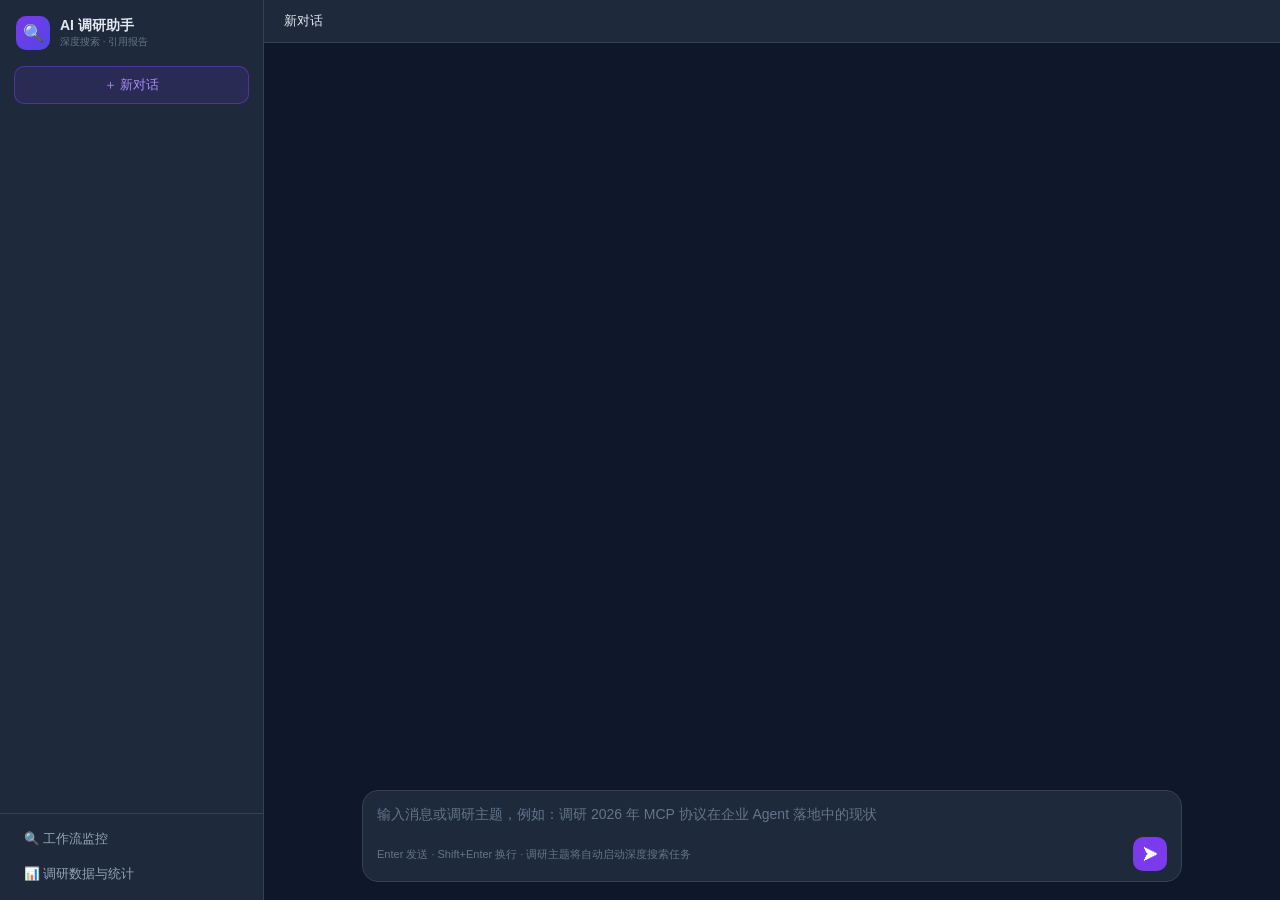
<file: research-agent/src/main/resources/templates/index.html>
<!DOCTYPE html>
<html lang="zh-CN">
<head>
<meta charset="UTF-8">
<meta name="viewport" content="width=device-width, initial-scale=1.0">
<title>AI 调研助手</title>
<style>
  :root {
    --bg: #0f172a; --panel: #1e293b; --panel2: #162032; --border: #334155;
    --text: #e2e8f0; --muted: #94a3b8; --faint: #64748b;
    --purple: #7c3aed; --purple-l: #a78bfa; --blue: #3b82f6; --green: #10b981;
    --red: #ef4444; --amber: #f59e0b;
  }
  * { margin: 0; padding: 0; box-sizing: border-box; }
  html, body { height: 100%; }
  body { font-family: -apple-system, "Segoe UI", "Microsoft YaHei", sans-serif; background: var(--bg); color: var(--text); overflow: hidden; }

  .app { display: flex; height: 100vh; }

  /* ===== 左侧会话栏 ===== */
  .side { width: 264px; flex-shrink: 0; background: var(--panel); border-right: 1px solid var(--border); display: flex; flex-direction: column; }
  .side .brand { padding: 16px 16px 12px; display: flex; align-items: center; gap: 10px; }
  .side .logo { width: 34px; height: 34px; border-radius: 10px; background: linear-gradient(135deg, #7c3aed, #4f46e5); display: flex; align-items: center; justify-content: center; font-size: 17px; }
  .side .brand .t { font-weight: 700; font-size: 14px; color: var(--text); }
  .side .brand .s { font-size: 10px; color: var(--faint); }
  .new-btn { margin: 4px 14px 10px; padding: 9px 12px; border-radius: 10px; border: 1px solid rgba(124,58,237,.5); background: rgba(124,58,237,.14); color: var(--purple-l); font-size: 13px; cursor: pointer; display: flex; align-items: center; gap: 7px; justify-content: center; }
  .new-btn:hover { background: rgba(124,58,237,.25); }
  .conv-list { flex: 1; overflow-y: auto; padding: 2px 8px; }
  .conv-list .sec { font-size: 10px; color: var(--faint); letter-spacing: .08em; padding: 8px 8px 5px; }
  .conv-item { padding: 9px 10px; border-radius: 9px; cursor: pointer; margin-bottom: 2px; border: 1px solid transparent; position: relative; }
  .conv-item:hover { background: var(--panel2); }
  .conv-item.active { background: rgba(124,58,237,.13); border-color: rgba(124,58,237,.45); }
  .conv-item .t { font-size: 12.5px; color: var(--text); line-height: 1.45; display: -webkit-box; -webkit-line-clamp: 2; -webkit-box-orient: vertical; overflow: hidden; padding-right: 18px; }
  .conv-item .m { font-size: 10.5px; color: var(--faint); margin-top: 3px; display: flex; gap: 8px; }
  .conv-item .del { position: absolute; right: 7px; top: 50%; transform: translateY(-50%); display: none; width: 20px; height: 20px; border-radius: 6px; border: none; background: transparent; color: var(--faint); font-size: 11px; cursor: pointer; line-height: 20px; text-align: center; }
  .conv-item:hover .del { display: block; }
  .conv-item .del:hover { color: #fca5a5; background: rgba(239,68,68,.12); }
  .side .foot { border-top: 1px solid var(--border); padding: 10px 14px; }
  .side .foot a { display: flex; align-items: center; gap: 8px; color: var(--muted); text-decoration: none; font-size: 12.5px; padding: 7px 10px; border-radius: 8px; }
  .side .foot a + a { margin-top: 4px; }
  .side .foot a:hover { background: var(--panel2); color: var(--text); }

  /* ===== 主区 ===== */
  .main { flex: 1; min-width: 0; display: flex; flex-direction: column; position: relative; }
  .main-head { padding: 12px 20px; border-bottom: 1px solid var(--border); display: flex; align-items: center; gap: 10px; background: var(--panel); }
  .main-head .ct { font-size: 13px; color: var(--text); flex: 1; min-width: 0; overflow: hidden; text-overflow: ellipsis; white-space: nowrap; }
  .main-head .cm { font-size: 11px; color: var(--faint); white-space: nowrap; }

  .msgs { flex: 1; overflow-y: auto; padding: 28px 20px 10px; scroll-behavior: smooth; }
  .msgs-inner { max-width: 820px; margin: 0 auto; }

  /* 欢迎空状态 */
  .welcome { max-width: 640px; margin: 8vh auto 0; text-align: center; }
  .welcome .big-logo { width: 64px; height: 64px; border-radius: 18px; background: linear-gradient(135deg, #7c3aed, #4f46e5); display: flex; align-items: center; justify-content: center; font-size: 30px; margin: 0 auto 16px; box-shadow: 0 8px 28px rgba(124,58,237,.35); }
  .welcome h1 { font-size: 22px; color: var(--text); margin-bottom: 8px; }
  .welcome .sub { font-size: 13px; color: var(--muted); margin-bottom: 28px; line-height: 1.7; }
  .sugs { display: grid; grid-template-columns: 1fr 1fr; gap: 10px; text-align: left; }
  .sug { background: var(--panel); border: 1px solid var(--border); border-radius: 12px; padding: 13px 15px; cursor: pointer; transition: border-color .15s; }
  .sug:hover { border-color: var(--purple); }
  .sug .k { font-size: 12px; margin-bottom: 4px; }
  .sug .v { font-size: 12.5px; color: var(--muted); line-height: 1.5; }

  /* ===== 消息气泡 ===== */
  .msg { display: flex; gap: 10px; margin-bottom: 22px; }
  .msg .avatar { width: 30px; height: 30px; border-radius: 9px; flex-shrink: 0; display: flex; align-items: center; justify-content: center; font-size: 15px; background: var(--panel2); border: 1px solid var(--border); }
  .msg.user { flex-direction: row-reverse; }
  .msg.user .avatar { background: rgba(124,58,237,.2); border-color: rgba(124,58,237,.5); }
  .msg .body { max-width: 76%; min-width: 0; }
  .msg.user .body { background: linear-gradient(135deg, #6d28d9, #7c3aed); color: #f5f3ff; padding: 11px 15px; border-radius: 14px 4px 14px 14px; font-size: 14px; line-height: 1.7; word-break: break-word; white-space: pre-wrap; }
  .msg.assistant .body { flex: 1; }
  .md { font-size: 14px; line-height: 1.8; word-break: break-word; color: #dbe2ea; }
  .md p { margin: 6px 0; }
  .md h1,.md h2,.md h3 { margin: 12px 0 6px; color: var(--text); }
  .md h1 { font-size: 17px; } .md h2 { font-size: 15px; } .md h3 { font-size: 14px; }
  .md ul,.md ol { padding-left: 22px; margin: 6px 0; }
  .md code { background: var(--panel2); padding: 1px 5px; border-radius: 4px; font-size: 12.5px; }
  .md pre { background: #0b1220; border: 1px solid var(--border); padding: 10px 12px; border-radius: 8px; overflow-x: auto; margin: 8px 0; }
  .md pre code { background: none; padding: 0; }
  .md strong { color: #fff; }
  .md a { color: var(--purple-l); }
  .md blockquote { border-left: 3px solid var(--border); padding-left: 10px; color: var(--muted); margin: 6px 0; }
  .cursor { display: inline-block; width: 7px; height: 15px; background: var(--purple-l); margin-left: 2px; vertical-align: -2px; animation: blink .8s infinite; border-radius: 1px; }
  @keyframes blink { 0%,60% { opacity: 1; } 61%,100% { opacity: 0; } }
  .thinking-dots { display: inline-flex; gap: 4px; padding: 4px 0; }
  .thinking-dots i { width: 6px; height: 6px; border-radius: 50%; background: var(--muted); animation: tdots 1.2s infinite; }
  .thinking-dots i:nth-child(2) { animation-delay: .2s; } .thinking-dots i:nth-child(3) { animation-delay: .4s; }
  @keyframes tdots { 0%,60%,100% { opacity: .3; } 30% { opacity: 1; } }
  .intent-tag { display: inline-flex; align-items: center; gap: 5px; font-size: 11px; color: var(--purple-l); background: rgba(124,58,237,.13); border: 1px solid rgba(124,58,237,.4); padding: 3px 9px; border-radius: 10px; margin-bottom: 8px; }
  .msg-error { color: #fca5a5; font-size: 13px; background: rgba(239,68,68,.08); border: 1px solid rgba(239,68,68,.3); border-radius: 10px; padding: 9px 13px; }

  /* ===== 调研任务卡片 ===== */
  .task-card { background: var(--panel); border: 1px solid var(--border); border-left: 3px solid var(--purple); border-radius: 12px; padding: 14px 16px; min-width: 300px; }
  .task-card.running { border-left-color: var(--blue); }
  .task-card.done { border-left-color: var(--green); }
  .task-card.failed { border-left-color: var(--red); }
  .task-card.cancelled { border-left-color: var(--faint); }
  .tc-head { display: flex; align-items: flex-start; gap: 8px; }
  .tc-topic { flex: 1; min-width: 0; font-size: 13.5px; color: var(--text); font-weight: 600; line-height: 1.55; word-break: break-word; }
  .tc-status { font-size: 11px; padding: 3px 10px; border-radius: 10px; border: 1px solid var(--border); background: var(--panel2); color: var(--muted); white-space: nowrap; flex-shrink: 0; }
  .tc-status.running { background: rgba(59,130,246,.15); color: #93c5fd; border-color: rgba(59,130,246,.4); animation: pulse 1.6s infinite; }
  .tc-status.done { background: rgba(16,185,129,.15); color: #6ee7b7; border-color: rgba(16,185,129,.4); }
  .tc-status.failed { background: rgba(239,68,68,.15); color: #fca5a5; border-color: rgba(239,68,68,.4); }
  .tc-status.cancelled { color: var(--faint); }
  @keyframes pulse { 0%,100% { opacity: 1; } 50% { opacity: .55; } }
  .tc-progress { margin-top: 10px; font-size: 11.5px; color: var(--muted); display: flex; gap: 12px; flex-wrap: wrap; }
  .tc-bar { margin-top: 10px; height: 4px; background: var(--panel2); border-radius: 2px; overflow: hidden; }
  .tc-bar i { display: block; height: 100%; background: linear-gradient(90deg, #7c3aed, #3b82f6); border-radius: 2px; transition: width .5s; width: 0; animation: barSlide 2.2s infinite; }
  @keyframes barSlide { 0% { opacity: .7; } 50% { opacity: 1; } }
  .task-card.done .tc-bar i { animation: none; width: 100%; background: var(--green); }
  .task-card.failed .tc-bar i, .task-card.cancelled .tc-bar i { animation: none; background: var(--red); width: 100%; }
  .task-card.failed .tc-bar i { background: var(--red); } .task-card.cancelled .tc-bar i { background: var(--faint); }
  .tc-actions { margin-top: 12px; display: flex; gap: 8px; flex-wrap: wrap; }
  .tc-btn { font-size: 11.5px; padding: 5px 13px; border-radius: 8px; border: 1px solid var(--border); background: transparent; color: var(--purple-l); cursor: pointer; text-decoration: none; }
  .tc-btn:hover { border-color: var(--purple); background: rgba(124,58,237,.1); }
  .tc-btn.primary { background: var(--purple); border-color: var(--purple); color: #fff; }
  .tc-btn.primary:hover { background: #6d28d9; }

  /* ===== 底部输入区 ===== */
  .input-wrap { padding: 10px 20px 18px; background: linear-gradient(transparent, var(--bg) 30%); }
  .input-box { max-width: 820px; margin: 0 auto; background: var(--panel); border: 1px solid var(--border); border-radius: 16px; padding: 12px 14px 10px; transition: border-color .15s; }
  .input-box:focus-within { border-color: var(--purple); }
  .input-box textarea { width: 100%; background: transparent; border: none; outline: none; resize: none; color: var(--text); font-size: 14px; font-family: inherit; line-height: 1.6; max-height: 160px; min-height: 24px; }
  .input-box textarea::placeholder { color: var(--faint); }
  .input-box .row { display: flex; align-items: center; justify-content: space-between; margin-top: 6px; }
  .input-box .hint { font-size: 11px; color: var(--faint); }
  .send-btn { width: 34px; height: 34px; border-radius: 10px; border: none; background: var(--purple); color: #fff; font-size: 15px; cursor: pointer; display: flex; align-items: center; justify-content: center; }
  .send-btn:disabled { opacity: .35; cursor: not-allowed; }
  .send-btn:not(:disabled):hover { background: #6d28d9; }

  ::-webkit-scrollbar { width: 8px; height: 8px; }
  ::-webkit-scrollbar-thumb { background: #334155; border-radius: 4px; }
  ::-webkit-scrollbar-track { background: transparent; }

  @media (max-width: 720px) {
    .side { display: none; }
    .sugs { grid-template-columns: 1fr; }
    .msg .body { max-width: 88%; }
  }
</style>
</head>
<body>
<div class="app">
  <div class="side">
    <div class="brand">
      <div class="logo">🔍</div>
      <div><div class="t">AI 调研助手</div><div class="s">深度搜索 · 引用报告</div></div>
    </div>
    <button class="new-btn" id="btn-new">＋ 新对话</button>
    <div class="conv-list" id="conv-list"></div>
    <div class="foot">
      <a href="/monitor">🔍 工作流监控</a>
      <a href="/tasks">📊 调研数据与统计</a>
    </div>
  </div>

  <div class="main">
    <div class="main-head">
      <span class="ct" id="conv-title">新对话</span>
      <span class="cm" id="conv-meta"></span>
    </div>

    <div class="msgs" id="msgs">
      <div class="msgs-inner" id="msgs-inner"></div>
    </div>

    <div class="input-wrap">
      <div class="input-box">
        <textarea id="input" rows="1" placeholder="输入消息或调研主题，例如：调研 2026 年 MCP 协议在企业 Agent 落地中的现状"></textarea>
        <div class="row">
          <span class="hint">Enter 发送 · Shift+Enter 换行 · 调研主题将自动启动深度搜索任务</span>
          <button class="send-btn" id="btn-send" title="发送">➤</button>
        </div>
      </div>
    </div>
  </div>
</div>
<script th:src="@{/js/chat.js}"></script>
</body>
</html>
</file>
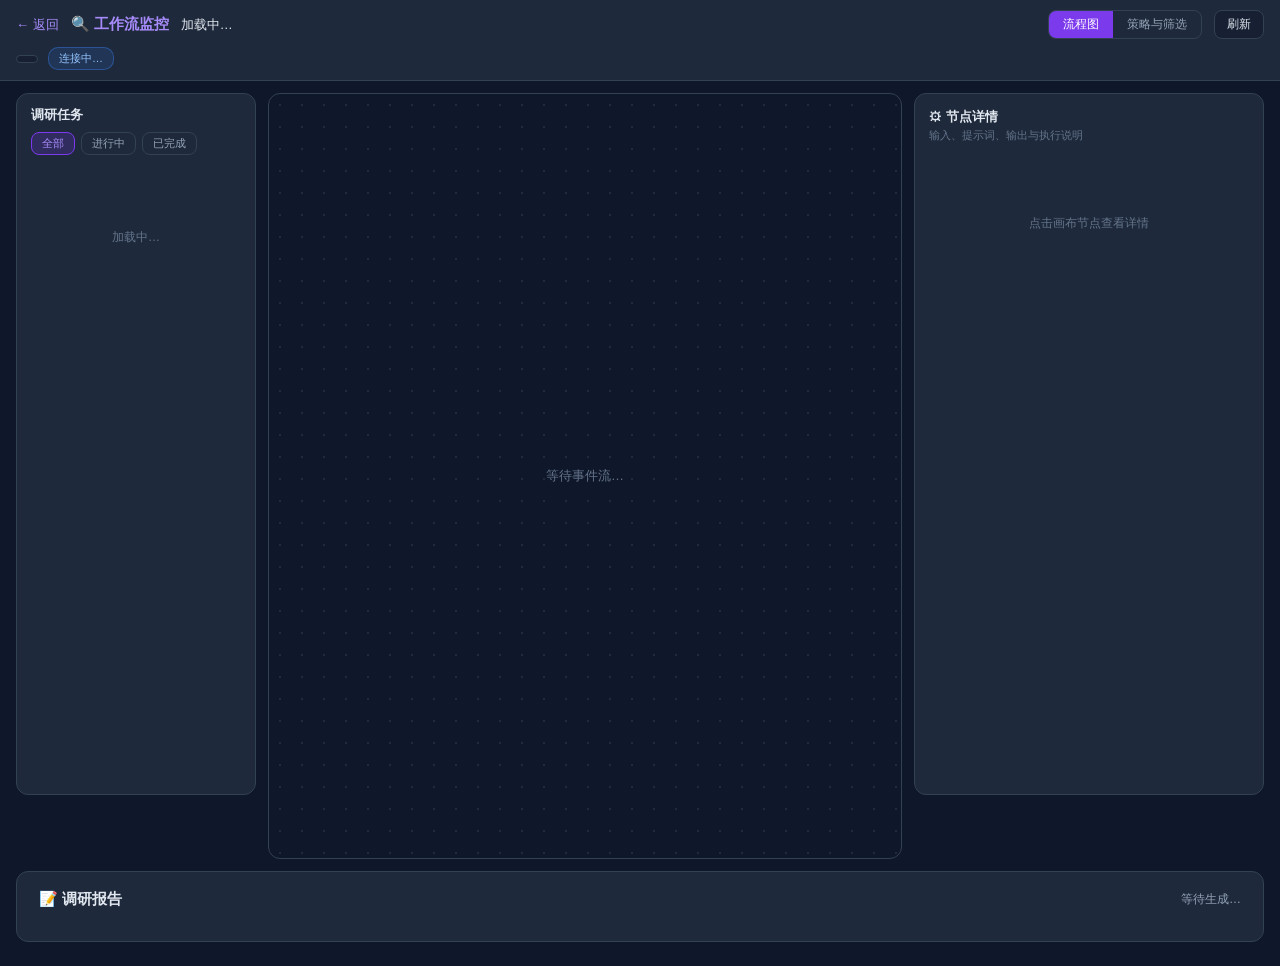
<file: research-agent/src/main/resources/templates/monitor.html>
<!DOCTYPE html>
<html lang="zh-CN">
<head>
<meta charset="UTF-8">
<meta name="viewport" content="width=device-width, initial-scale=1.0">
<title>工作流监控 · AI 调研 Agent</title>
<style>
  :root {
    --bg: #0f172a; --panel: #1e293b; --panel2: #162032; --border: #334155;
    --text: #e2e8f0; --muted: #94a3b8; --faint: #64748b;
    --purple: #7c3aed; --purple-l: #a78bfa; --blue: #3b82f6; --green: #10b981;
    --red: #ef4444; --amber: #f59e0b;
  }
  * { margin: 0; padding: 0; box-sizing: border-box; }
  body { font-family: -apple-system, "Segoe UI", "Microsoft YaHei", sans-serif; background: var(--bg); color: var(--text); }

  /* ===== 顶栏 ===== */
  .topbar { background: var(--panel); border-bottom: 1px solid var(--border); padding: 10px 16px; position: sticky; top: 0; z-index: 50; }
  .topbar-row1 { display: flex; align-items: center; gap: 12px; flex-wrap: wrap; }
  .back { color: var(--purple-l); text-decoration: none; font-size: 13px; white-space: nowrap; }
  .brand { font-weight: 700; font-size: 15px; color: var(--purple-l); white-space: nowrap; }
  .brand-sub { font-size: 11px; color: var(--faint); }
  .task-title { font-size: 13px; color: var(--text); flex: 1; min-width: 200px; overflow: hidden; text-overflow: ellipsis; white-space: nowrap; }
  .ctrl-btn { font-size: 12px; padding: 5px 12px; border-radius: 8px; border: 1px solid var(--border); background: var(--panel2); color: var(--text); cursor: pointer; white-space: nowrap; }
  .ctrl-btn:hover { border-color: var(--purple); }
  .ctrl-btn.danger { color: #fca5a5; border-color: #7f1d1d; }
  .ctrl-btn:disabled { opacity: .4; cursor: not-allowed; }
  .view-switch { display: inline-flex; border: 1px solid var(--border); border-radius: 8px; overflow: hidden; }
  .view-switch button { font-size: 12px; padding: 5px 14px; border: none; background: transparent; color: var(--muted); cursor: pointer; }
  .view-switch button.active { background: var(--purple); color: #fff; }

  .topbar-row2 { display: flex; align-items: center; gap: 10px; margin-top: 8px; flex-wrap: wrap; font-size: 12px; color: var(--muted); }
  .chip { font-size: 11px; padding: 3px 10px; border-radius: 10px; background: var(--panel2); color: var(--muted); border: 1px solid var(--border); }
  .chip.running { background: rgba(59,130,246,.15); color: #93c5fd; border-color: rgba(59,130,246,.4); animation: pulse 1.6s infinite; }
  .chip.done { background: rgba(16,185,129,.15); color: #6ee7b7; border-color: rgba(16,185,129,.4); }
  .chip.failed { background: rgba(239,68,68,.15); color: #fca5a5; border-color: rgba(239,68,68,.4); }
  .chip.warn { background: rgba(245,158,11,.15); color: #fcd34d; border-color: rgba(245,158,11,.4); }
  @keyframes pulse { 0%,100% { opacity: 1; } 50% { opacity: .55; } }

  /* ===== 三栏布局 ===== */
  .layout { display: flex; gap: 12px; padding: 12px 16px; align-items: stretch; min-height: calc(100vh - 110px); }
  .task-panel { width: 240px; flex-shrink: 0; background: var(--panel); border: 1px solid var(--border); border-radius: 12px; display: flex; flex-direction: column; max-height: 78vh; }
  .task-panel .head { padding: 12px 14px 8px; }
  .task-panel .head h3 { font-size: 13px; color: var(--text); margin-bottom: 8px; }
  .filter-tabs { display: flex; gap: 6px; }
  .filter-tabs button { font-size: 11px; padding: 3px 10px; border-radius: 8px; border: 1px solid var(--border); background: transparent; color: var(--muted); cursor: pointer; }
  .filter-tabs button.active { background: rgba(124,58,237,.2); color: var(--purple-l); border-color: var(--purple); }
  .task-list { overflow-y: auto; flex: 1; padding: 6px; }
  .task-item { padding: 8px 10px; border-radius: 8px; cursor: pointer; margin-bottom: 4px; border: 1px solid transparent; }
  .task-item:hover { background: var(--panel2); }
  .task-item.current { border-color: var(--blue); background: rgba(59,130,246,.08); }
  .task-item .t { font-size: 12px; color: var(--text); line-height: 1.4; display: -webkit-box; -webkit-line-clamp: 2; -webkit-box-orient: vertical; overflow: hidden; }
  .task-item .s { font-size: 11px; margin-top: 3px; display: flex; align-items: center; gap: 5px; color: var(--faint); }
  .dot { width: 7px; height: 7px; border-radius: 50%; flex-shrink: 0; }
  .dot.running { background: var(--blue); animation: pulse 1.4s infinite; }
  .dot.done { background: var(--green); }
  .dot.failed { background: var(--red); }
  .dot.cancelled { background: var(--faint); }

  .canvas-panel { flex: 1; min-width: 0; background: var(--bg); border: 1px solid var(--border); border-radius: 12px; position: relative; overflow: auto;
    background-image: radial-gradient(circle, rgba(148,163,184,.14) 1px, transparent 1px); background-size: 22px 22px; }
  #canvas { display: block; }
  .canvas-empty { position: absolute; inset: 0; display: flex; align-items: center; justify-content: center; color: var(--faint); font-size: 13px; }

  /* ===== 策略与筛选视图 ===== */
  .strategy-view { flex: 1; min-width: 0; background: var(--panel); border: 1px solid var(--border); border-radius: 12px; padding: 14px; overflow-y: auto; max-height: 78vh; }
  .sv-round { margin-bottom: 14px; }
  .sv-round h4 { font-size: 13px; color: var(--purple-l); margin-bottom: 8px; }
  table.sv { width: 100%; border-collapse: collapse; font-size: 12px; }
  table.sv th { text-align: left; color: var(--muted); font-weight: 500; padding: 5px 8px; border-bottom: 1px solid var(--border); }
  table.sv td { padding: 6px 8px; border-bottom: 1px solid var(--panel2); color: var(--text); vertical-align: top; }
  table.sv td.muted { color: var(--muted); }
  .pill { font-size: 10px; padding: 1px 7px; border-radius: 6px; background: rgba(124,58,237,.18); color: var(--purple-l); }
  .pill.warn { background: rgba(245,158,11,.15); color: #fcd34d; }
  .pill.zero { background: rgba(239,68,68,.12); color: #fca5a5; }

  /* ===== 右侧详情 ===== */
  .detail-panel { width: 350px; flex-shrink: 0; background: var(--panel); border: 1px solid var(--border); border-radius: 12px; padding: 14px; overflow-y: auto; max-height: 78vh; }
  .detail-panel h3 { font-size: 13px; display: flex; align-items: center; gap: 6px; }
  .detail-panel .sub { font-size: 11px; color: var(--faint); margin: 2px 0 12px; }
  .placeholder { color: var(--faint); font-size: 12px; text-align: center; padding: 60px 0; }
  .info-card { background: var(--panel2); border-radius: 10px; padding: 10px 12px; margin-bottom: 10px; font-size: 12px; }
  .info-card .row { display: flex; justify-content: space-between; padding: 3px 0; }
  .info-card .k { color: var(--faint); }
  .info-card .v { color: var(--text); font-weight: 600; text-align: right; }
  .sec-label { font-size: 10px; letter-spacing: .08em; color: var(--purple-l); font-weight: 700; margin: 12px 0 6px; }
  .codeblock { background: #0b1220; border: 1px solid var(--border); border-radius: 8px; padding: 10px 12px; font-family: Consolas, "Courier New", monospace; font-size: 11px; color: #cbd5e1; white-space: pre-wrap; word-break: break-word; max-height: 200px; overflow-y: auto; line-height: 1.6; }
  .codeblock .jk { color: #93c5fd; } .codeblock .js { color: #fbbf24; } .codeblock .jn { color: #a78bfa; }
  .detail-err { color: #fca5a5; font-size: 12px; background: rgba(239,68,68,.1); border: 1px solid rgba(239,68,68,.3); border-radius: 8px; padding: 8px 10px; margin-top: 8px; }
  .fold { cursor: pointer; user-select: none; font-size: 11px; color: var(--muted); }
  .fold-body { display: none; margin-top: 6px; }
  .fold.open .fold-body { display: block; }
  .fold .arr { display: inline-block; transition: transform .15s; margin-right: 4px; }
  .fold:not(.open) .arr { transform: rotate(-90deg); }

  /* ===== 报告区（深色） ===== */
  .report-card { margin: 0 16px 24px; background: var(--panel); border: 1px solid var(--border); border-radius: 12px; padding: 18px 22px; }
  .report-head { display: flex; align-items: center; justify-content: space-between; margin-bottom: 10px; flex-wrap: wrap; gap: 8px; }
  .report-head h2 { font-size: 15px; color: var(--text); }
  .report-tools { display: flex; gap: 8px; align-items: center; }
  .report-status { font-size: 12px; color: var(--muted); }
  .dl-btn { font-size: 11px; padding: 3px 10px; border-radius: 8px; border: 1px solid var(--border); background: transparent; color: var(--purple-l); cursor: pointer; text-decoration: none; }
  .dl-btn:hover { border-color: var(--purple); }
  .cursor { display: inline-block; width: 7px; height: 14px; background: var(--purple-l); margin-left: 2px; vertical-align: -2px; animation: blink .8s infinite; border-radius: 1px; }
  @keyframes blink { 0%,60% { opacity: 1; } 61%,100% { opacity: 0; } }

  .think { border-left: 3px solid var(--border); margin-bottom: 12px; font-size: 12px; color: var(--muted); }
  .think .tlabel { cursor: pointer; user-select: none; color: var(--muted); font-size: 12px; padding: 2px 0; }
  .think .tbody { white-space: pre-wrap; word-break: break-word; padding: 6px 0 6px 10px; max-height: 260px; overflow-y: auto; display: none; font-size: 12px; }
  .think.open .tbody { display: block; }
  .think .arrow { display: inline-block; transition: transform .15s; margin-right: 4px; }
  .think:not(.open) .arrow { transform: rotate(-90deg); }

  #issues { margin-bottom: 14px; }
  #issues h4 { font-size: 13px; color: #fcd34d; margin-bottom: 8px; }
  .issue { font-size: 12px; padding: 8px 12px; border-radius: 8px; margin-bottom: 6px; background: rgba(245,158,11,.08); border: 1px solid rgba(245,158,11,.3); color: var(--text); }
  .issue .tag { display: inline-block; font-size: 10px; border-radius: 6px; padding: 1px 6px; margin-right: 8px; color: #0f172a; font-weight: 700; }
  .issue .tag.a { background: var(--amber); }
  .issue .tag.b { background: #fb923c; }
  .issue .sec { color: var(--amber); font-size: 11px; margin-left: 6px; }

  #report { font-size: 13px; line-height: 1.85; word-break: break-word; color: #dbe2ea; }
  #report h1 { font-size: 19px; margin: 14px 0 10px; color: var(--text); }
  #report h2 { font-size: 16px; margin: 16px 0 8px; color: var(--text); border-bottom: 1px solid var(--border); padding-bottom: 4px; }
  #report h3 { font-size: 14px; margin: 12px 0 6px; color: var(--text); }
  #report p { margin: 6px 0; }
  #report ul, #report ol { padding-left: 22px; margin: 6px 0; }
  #report code { background: var(--panel2); padding: 1px 5px; border-radius: 4px; font-size: 12px; }
  #report pre { background: #0b1220; padding: 8px 10px; border-radius: 8px; overflow-x: auto; margin: 8px 0; }
  #report pre code { background: none; padding: 0; }
  #report strong { font-weight: 600; color: #fff; }
  #report blockquote { border-left: 3px solid var(--border); padding-left: 12px; color: var(--muted); margin: 8px 0; font-size: 12px; }
  #report .cite { color: var(--purple-l); text-decoration: none; font-size: 11px; vertical-align: super; margin: 0 1px; }

  /* ===== SVG 节点（深色卡片） ===== */
  .node rect.box { fill: #1e293b; stroke: #334155; stroke-width: 1.2; rx: 10; }
  .node text { fill: #cbd5e1; font-size: 12px; font-family: inherit; }
  .node text.sub { font-size: 10px; fill: #94a3b8; }
  .node.pending rect.box { fill: #1e293b; }
  .node.running rect.box { fill: rgba(59,130,246,.12); stroke: #3b82f6; animation: nodePulse 1.4s infinite; }
  .node.running text { fill: #93c5fd; }
  .node.done rect.box { fill: rgba(16,185,129,.08); stroke: rgba(16,185,129,.55); }
  .node.done text { fill: #6ee7b7; }
  .node.error rect.box { fill: rgba(239,68,68,.1); stroke: rgba(239,68,68,.6); }
  .node.error text { fill: #fca5a5; }
  .node.review rect.box { fill: rgba(245,158,11,.1); stroke: rgba(245,158,11,.6); animation: nodePulse 1s infinite; }
  .node.review text { fill: #fcd34d; }
  @keyframes nodePulse { 0%,100% { opacity: 1; } 50% { opacity: .6; } }
  .node { cursor: pointer; }
  .node.selected rect.box { stroke: #a78bfa; stroke-width: 2.2; }
  .node .num-badge rect { fill: #7c3aed; stroke: none; }
  .node.running .num-badge rect { fill: #3b82f6; }
  .node.done .num-badge rect { fill: #059669; }
  .node.error .num-badge rect { fill: #dc2626; }
  .node.review .num-badge rect { fill: #d97706; }
  .node .num-badge text { fill: #fff; font-size: 9px; font-weight: 700; }
  .node .kind-tag rect { fill: rgba(124,58,237,.18); stroke: rgba(124,58,237,.5); }
  .node .kind-tag text { fill: #c4b5fd; font-size: 8.5px; }
  .node .st-bar { stroke: none; }
  .node.running .st-bar { fill: #3b82f6; }
  .node.done .st-bar { fill: #10b981; }
  .node.error .st-bar { fill: #ef4444; }
  .node.review .st-bar { fill: #f59e0b; }

  .edge { stroke: #334155; stroke-width: 1.6; fill: none; }
  .edge.flow { stroke: #7c3aed; stroke-dasharray: 7 5; animation: edgeFlow .7s linear infinite; }
  @keyframes edgeFlow { from { stroke-dashoffset: 24; } to { stroke-dashoffset: 0; } }

  .badge rect { fill: rgba(148,163,184,.15); stroke: #475569; }
  .badge text { font-size: 9px; fill: #94a3b8; }
  .badge.done rect { fill: rgba(16,185,129,.15); stroke: rgba(16,185,129,.5); }
  .badge.done text { fill: #6ee7b7; }
  .badge.error rect { fill: rgba(239,68,68,.15); stroke: rgba(239,68,68,.5); }
  .badge.error text { fill: #fca5a5; }
  .badge.warn rect { fill: rgba(245,158,11,.15); stroke: rgba(245,158,11,.5); }
  .badge.warn text { fill: #fcd34d; }

  .lane-label { font-size: 11px; fill: #64748b; }
</style>
</head>
<body>
<div class="topbar">
  <div class="topbar-row1">
    <a class="back" href="/">← 返回</a>
    <span class="brand">🔍 工作流监控</span>
    <span class="task-title" id="topic">加载中…</span>
    <div class="view-switch" id="view-switch">
      <button data-view="flow" class="active">流程图</button>
      <button data-view="strategy">策略与筛选</button>
    </div>
    <button class="ctrl-btn" id="btn-refresh">刷新</button>
    <button class="ctrl-btn" id="btn-pause" style="display:none">⏸ 暂停</button>
    <button class="ctrl-btn" id="btn-resume" style="display:none">▶ 继续</button>
    <button class="ctrl-btn danger" id="btn-cancel" style="display:none">✕ 终止</button>
  </div>
  <div class="topbar-row2">
    <span class="chip" id="taskId"></span>
    <span class="chip running" id="status">连接中…</span>
    <span class="chip" id="budget" style="display:none"></span>
    <span class="chip" id="exit" style="display:none"></span>
  </div>
</div>

<div class="layout">
  <div class="task-panel">
    <div class="head">
      <h3>调研任务</h3>
      <div class="filter-tabs" id="filter-tabs">
        <button data-f="all" class="active">全部</button>
        <button data-f="running">进行中</button>
        <button data-f="done">已完成</button>
      </div>
    </div>
    <div class="task-list" id="task-list"><div class="placeholder">加载中…</div></div>
  </div>

  <div class="canvas-panel" id="flow-view">
    <svg id="canvas" xmlns="http://www.w3.org/2000/svg"></svg>
    <div class="canvas-empty" id="canvas-empty">等待事件流…</div>
  </div>

  <div class="strategy-view" id="strategy-view" style="display:none"></div>

  <div class="detail-panel">
    <h3>⚙ 节点详情</h3>
    <div class="sub">输入、提示词、输出与执行说明</div>
    <div class="placeholder" id="detail-placeholder">点击画布节点查看详情</div>
    <div id="detail" style="display:none"></div>
  </div>
</div>

<div class="report-card">
  <div class="report-head">
    <h2>📝 调研报告</h2>
    <div class="report-tools">
      <span class="report-status" id="report-status">等待生成…</span>
      <a class="dl-btn" id="dl-btn" style="display:none" href="#" download>⬇ 下载报告</a>
    </div>
  </div>
  <div class="think" id="think" style="display:none">
    <div class="tlabel"><span class="arrow">▾</span><span id="think-label">思考中…</span></div>
    <div class="tbody" id="think-body"></div>
  </div>
  <div id="issues"></div>
  <div id="report"></div>
</div>

<script th:inline="javascript">window.__TASK_ID__ = [[${taskId}]];</script>
<script th:src="@{/js/monitor.js}"></script>
</body>
</html>
</file>
